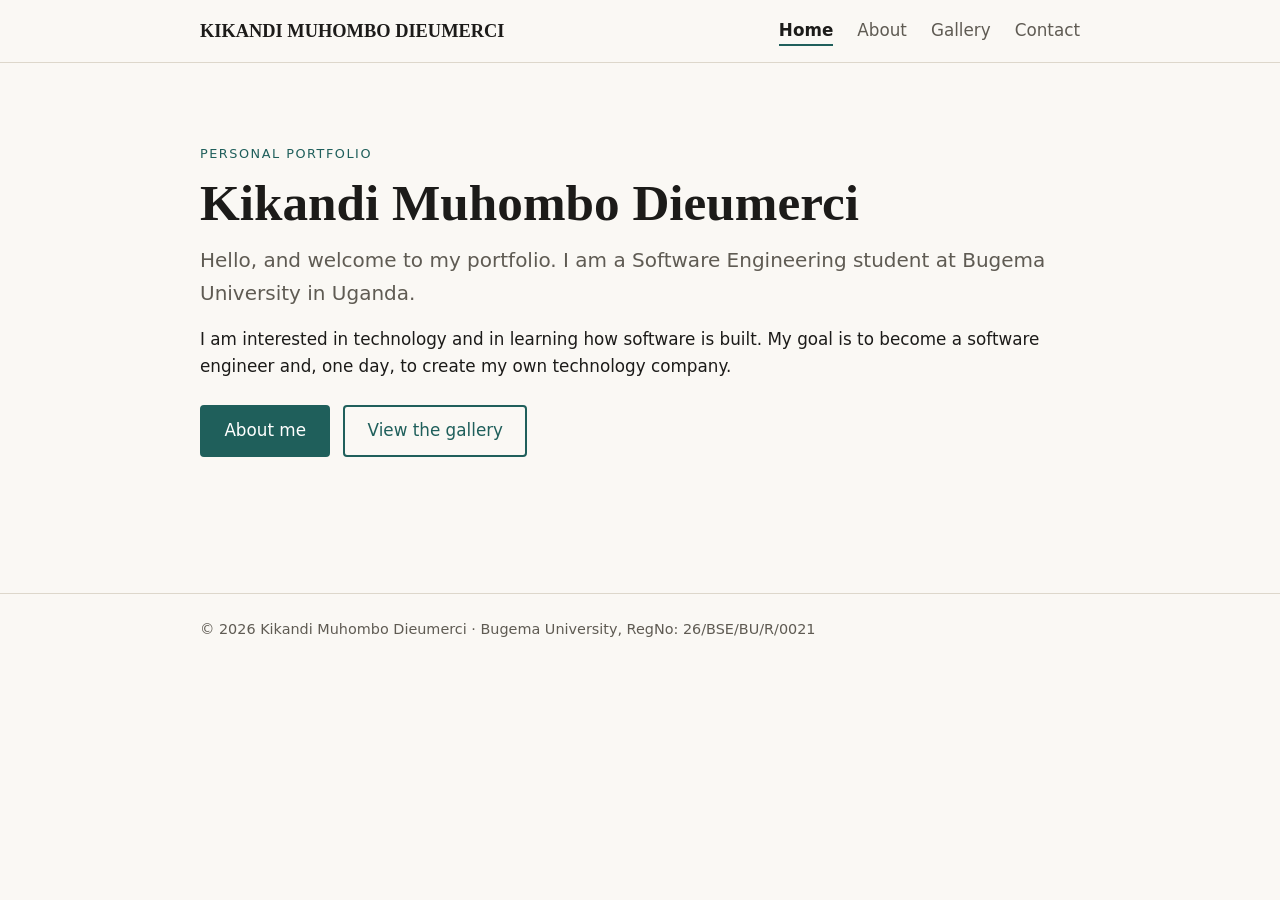
<file: index.html>
<!DOCTYPE html>
<html lang="en">
<head>
  <meta charset="UTF-8">
  <meta name="viewport" content="width=device-width, initial-scale=1">
  <meta name="author" content="Kikandi Muhombo Dieumerci">
  <meta name="description" content="Portfolio of Kikandi Muhombo Dieumerci, Software Engineering student at Bugema University, Uganda.">
  <title>Home | Kikandi Muhombo Dieumerci</title>
  <link rel="stylesheet" href="style.css">
</head>
<body>
  <a class="skip-link" href="#main">Skip to content</a>

  <header class="site-header">
    <div class="container nav-bar">
      <a class="brand" href="index.html">KIKANDI MUHOMBO DIEUMERCI</a>
      <nav aria-label="Main navigation">
        <ul>
          <li><a href="index.html" class="active" aria-current="page">Home</a></li>
          <li><a href="about.html">About</a></li>
          <li><a href="gallery.html">Gallery</a></li>
          <li><a href="contact.html">Contact</a></li>
        </ul>
      </nav>
    </div>
  </header>

  <main id="main" class="container">
    <section class="hero">
      <p class="eyebrow">Personal portfolio</p>
      <h1>Kikandi Muhombo Dieumerci</h1>
      <p class="lead">
        Hello, and welcome to my portfolio. I am a Software Engineering student
        at Bugema University in Uganda.
      </p>
      <p>
        I am interested in technology and in learning how software is built.
        My goal is to become a software engineer and, one day, to create my
        own technology company.
      </p>
      <p class="actions">
        <a class="btn" href="about.html">About me</a>
        <a class="btn btn-outline" href="gallery.html">View the gallery</a>
      </p>
    </section>
  </main>

  <footer class="site-footer">
    <div class="container"> 
      <p>&copy; 2026 Kikandi Muhombo Dieumerci &middot; Bugema University, RegNo: 26/BSE/BU/R/0021</p>
    </div>
  </footer>
</body>
</html>
</file>
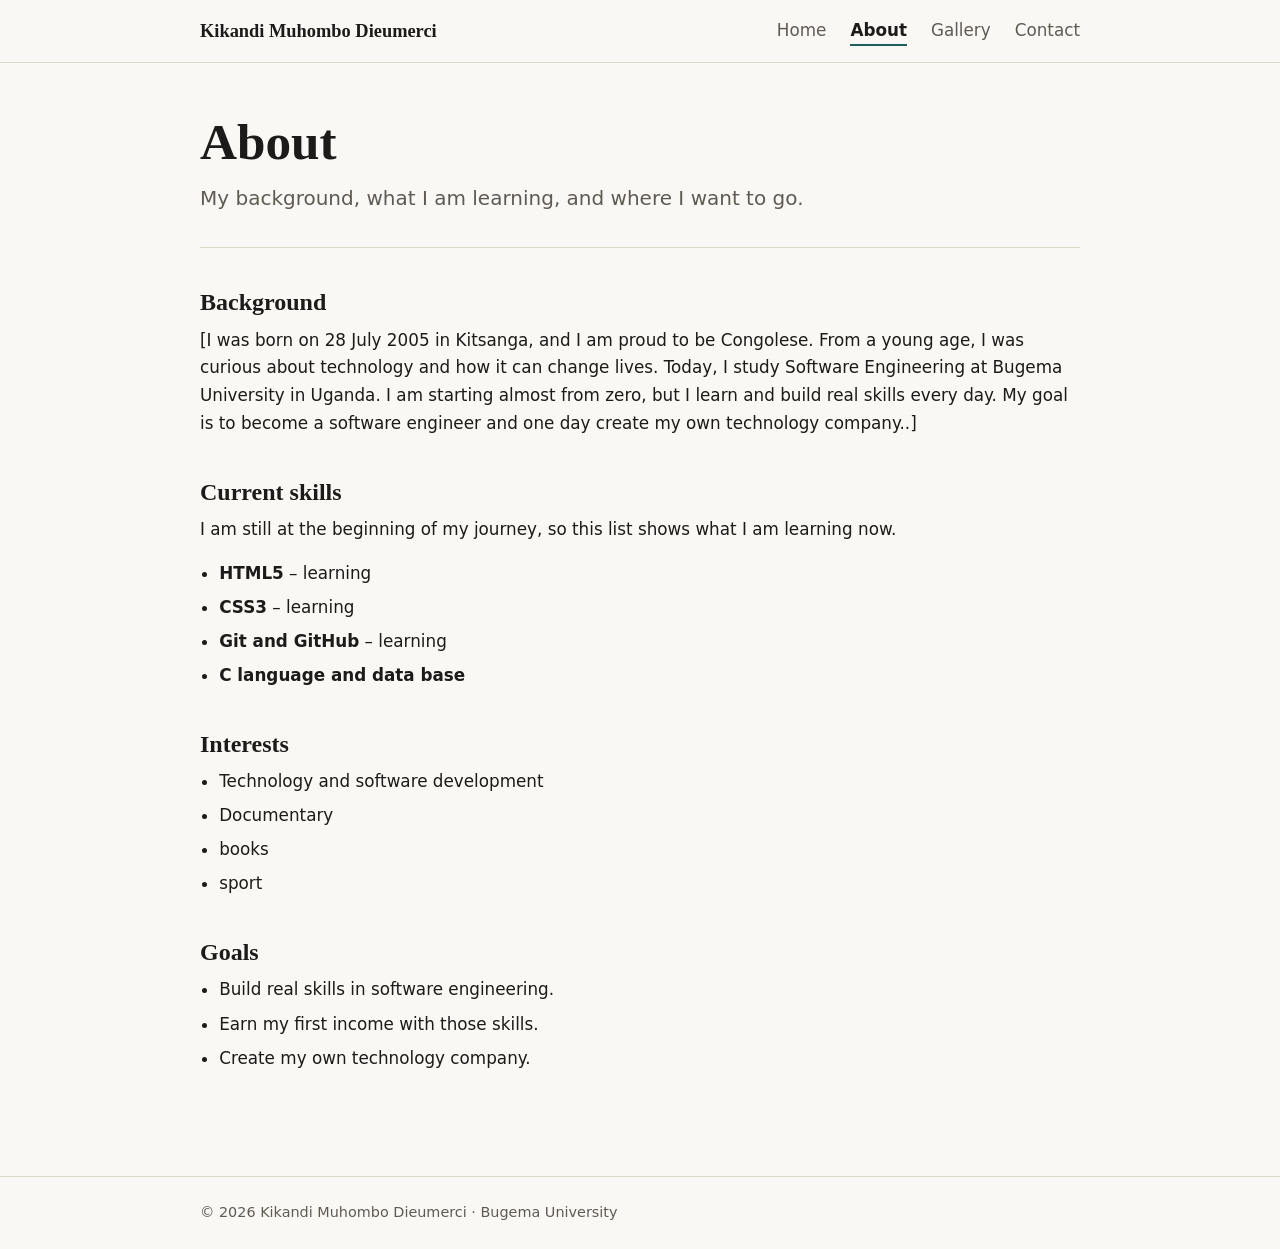
<file: about.html>
<!DOCTYPE html>
<html lang="en">
<head>
  <meta charset="UTF-8">
  <meta name="viewport" content="width=device-width, initial-scale=1">
  <meta name="author" content="Kikandi Muhombo Dieumerci">
  <meta name="description" content="Background, current skills, interests and goals of Kikandi Muhombo Dieumerci.">
  <title>About | Kikandi Muhombo Dieumerci</title>
  <link rel="stylesheet" href="style.css">
</head>
<body>
  <a class="skip-link" href="#main">Skip to content</a>

  <header class="site-header">
    <div class="container nav-bar">
      <a class="brand" href="index.html">Kikandi Muhombo Dieumerci</a>
      <nav aria-label="Main navigation">
        <ul>
          <li><a href="index.html">Home</a></li>
          <li><a href="about.html" class="active" aria-current="page">About</a></li>
          <li><a href="gallery.html">Gallery</a></li>
          <li><a href="contact.html">Contact</a></li>
        </ul>
      </nav>
    </div>
  </header>

  <main id="main" class="container">
    <section class="page-title">
      <h1>About</h1>
      <p class="lead">My background, what I am learning, and where I want to go.</p>
    </section>

    <section>
      <h2>Background</h2>
      <p>
        [I was born on 28 July 2005 in Kitsanga, and I am proud to be Congolese.
From a young age, I was curious about technology and how it can change lives.
Today, I study Software Engineering at Bugema University in Uganda.
I am starting almost from zero, but I learn and build real skills every day.
My goal is to become a software engineer and one day create my own technology company..]
      </p>
    </section>

    <section>
      <h2>Current skills</h2>
      <p>I am still at the beginning of my journey, so this list shows what I am learning now.</p>
      <ul class="plain-list">
        <li><strong>HTML5</strong> &ndash; learning</li>
        <li><strong>CSS3</strong> &ndash; learning</li>
        <li><strong>Git and GitHub</strong> &ndash; learning</li>
        <li><strong>C language and data base</strong></li>
      </ul>
    </section>

    <section>
      <h2>Interests</h2>
      <ul class="plain-list">
        <li>Technology and software development</li>
        <li>Documentary</li>
        <li>books</li>
        <li>sport</li>
        
      </ul>
    </section>

    <section>
      <h2>Goals</h2>
      <ul class="plain-list">
        <li>Build real skills in software engineering.</li>
        <li>Earn my first income with those skills.</li>
        <li>Create my own technology company.</li>
      </ul>
    </section>
  </main>

  <footer class="site-footer">
    <div class="container">
      <p>&copy; 2026 Kikandi Muhombo Dieumerci &middot; Bugema University</p>
    </div>
  </footer>
</body>
</html>
</file>
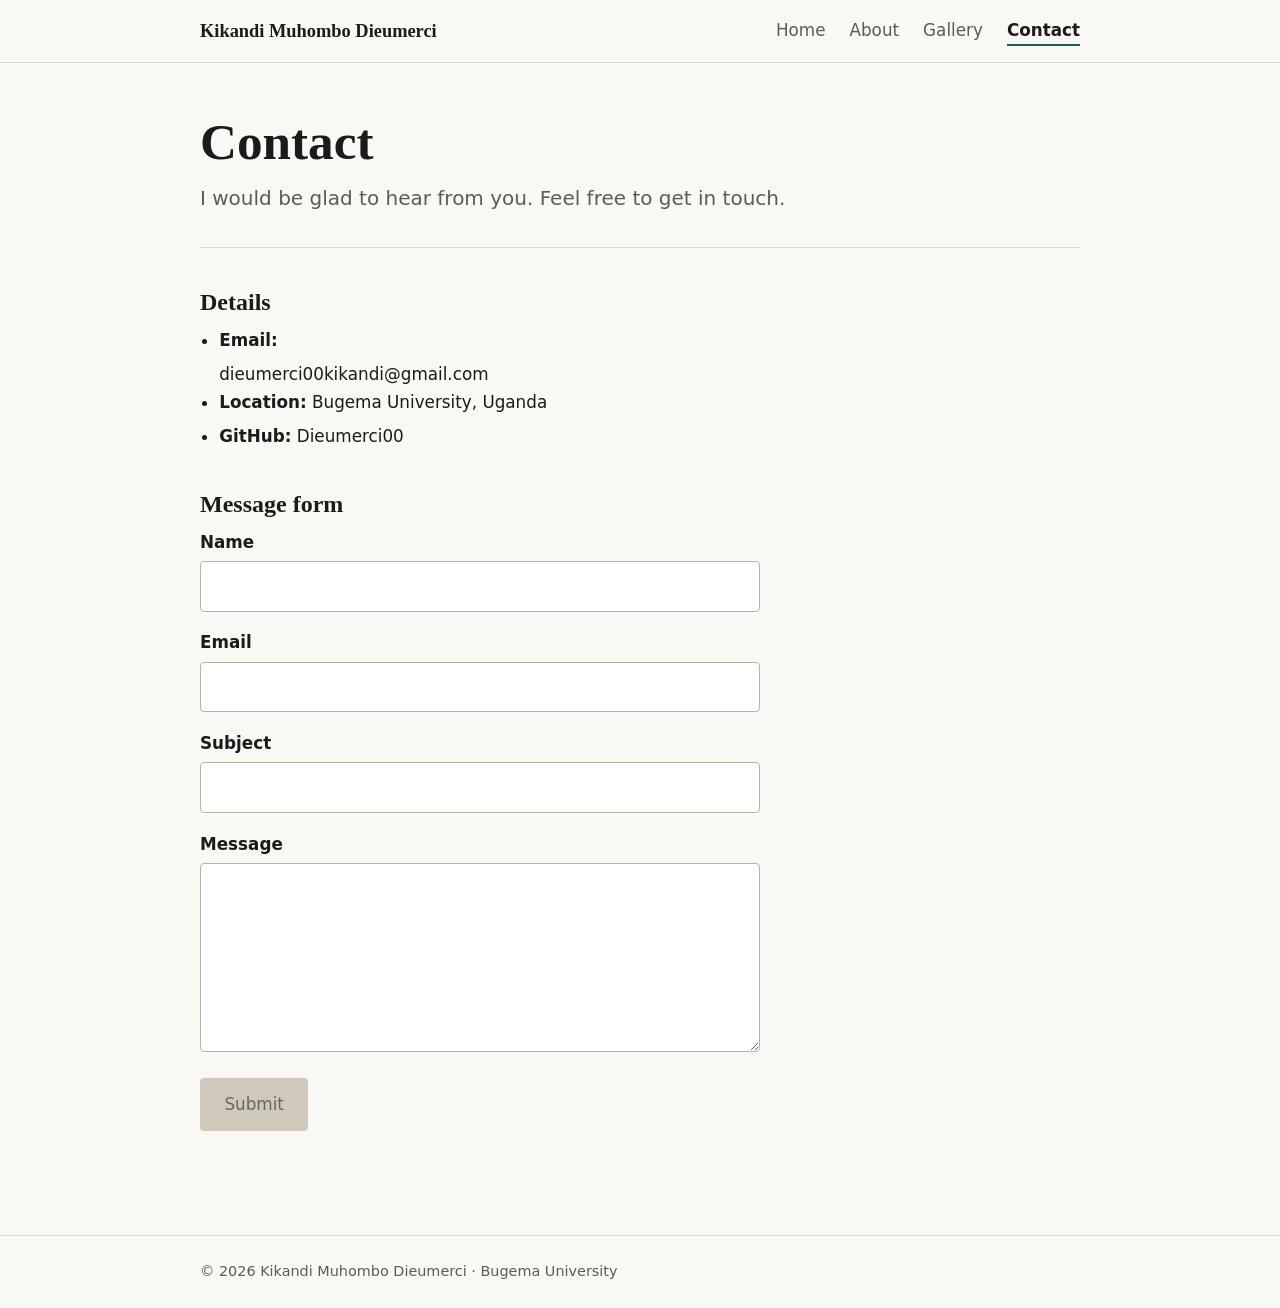
<file: contact.html>
<!DOCTYPE html>
<html lang="en">
<head>
  <meta charset="UTF-8">
  <meta name="viewport" content="width=device-width, initial-scale=1">
  <meta name="author" content="Kikandi Muhombo Dieumerci">
  <meta name="description" content="Contact Kikandi Muhombo Dieumerci.">
  <title>Contact | Kikandi Muhombo Dieumerci</title>
  <link rel="stylesheet" href="style.css">
</head>
<body>
  <a class="skip-link" href="#main">Skip to content</a>

  <header class="site-header">
    <div class="container nav-bar">
      <a class="brand" href="index.html">Kikandi Muhombo Dieumerci</a>
      <nav aria-label="Main navigation">
        <ul>
          <li><a href="index.html">Home</a></li>
          <li><a href="about.html">About</a></li>
          <li><a href="gallery.html">Gallery</a></li>
          <li><a href="contact.html" class="active" aria-current="page">Contact</a></li>
        </ul>
      </nav>
    </div>
  </header>

  <main id="main" class="container">
    <section class="page-title">
      <h1>Contact</h1>
      <p class="lead">I would be glad to hear from you. Feel free to get in touch.</p>
    </section>

    <section>
      <h2>Details</h2>
      <ul class="plain-list">
        <li><strong>Email:</strong> </li>dieumerci00kikandi@gmail.com
        <li><strong>Location:</strong> Bugema University, Uganda</li>
        <li><strong>GitHub:</strong> Dieumerci00</li>
      </ul>
    </section>

    <section>
      <h2>Message form</h2>
      
      <form class="form">
        <div class="field">
          <label for="name">Name</label>
          <input type="text" id="name" name="name" autocomplete="name">
        </div>
        <div class="field">
          <label for="email">Email</label>
          <input type="email" id="email" name="email" autocomplete="email">
        </div>
        <div class="field">
          <label for="subject">Subject</label>
          <input type="text" id="subject" name="subject">
        </div>
        <div class="field">
          <label for="message">Message</label>
          <textarea id="message" name="message" rows="6"></textarea>
        </div>
        <button type="submit" class="btn" disabled>Submit</button>
      </form>
    </section>
  </main>

  <footer class="site-footer">
    <div class="container">
      <p>&copy; 2026 Kikandi Muhombo Dieumerci &middot; Bugema University</p>
    </div>
  </footer>
</body>
</html>
</file>
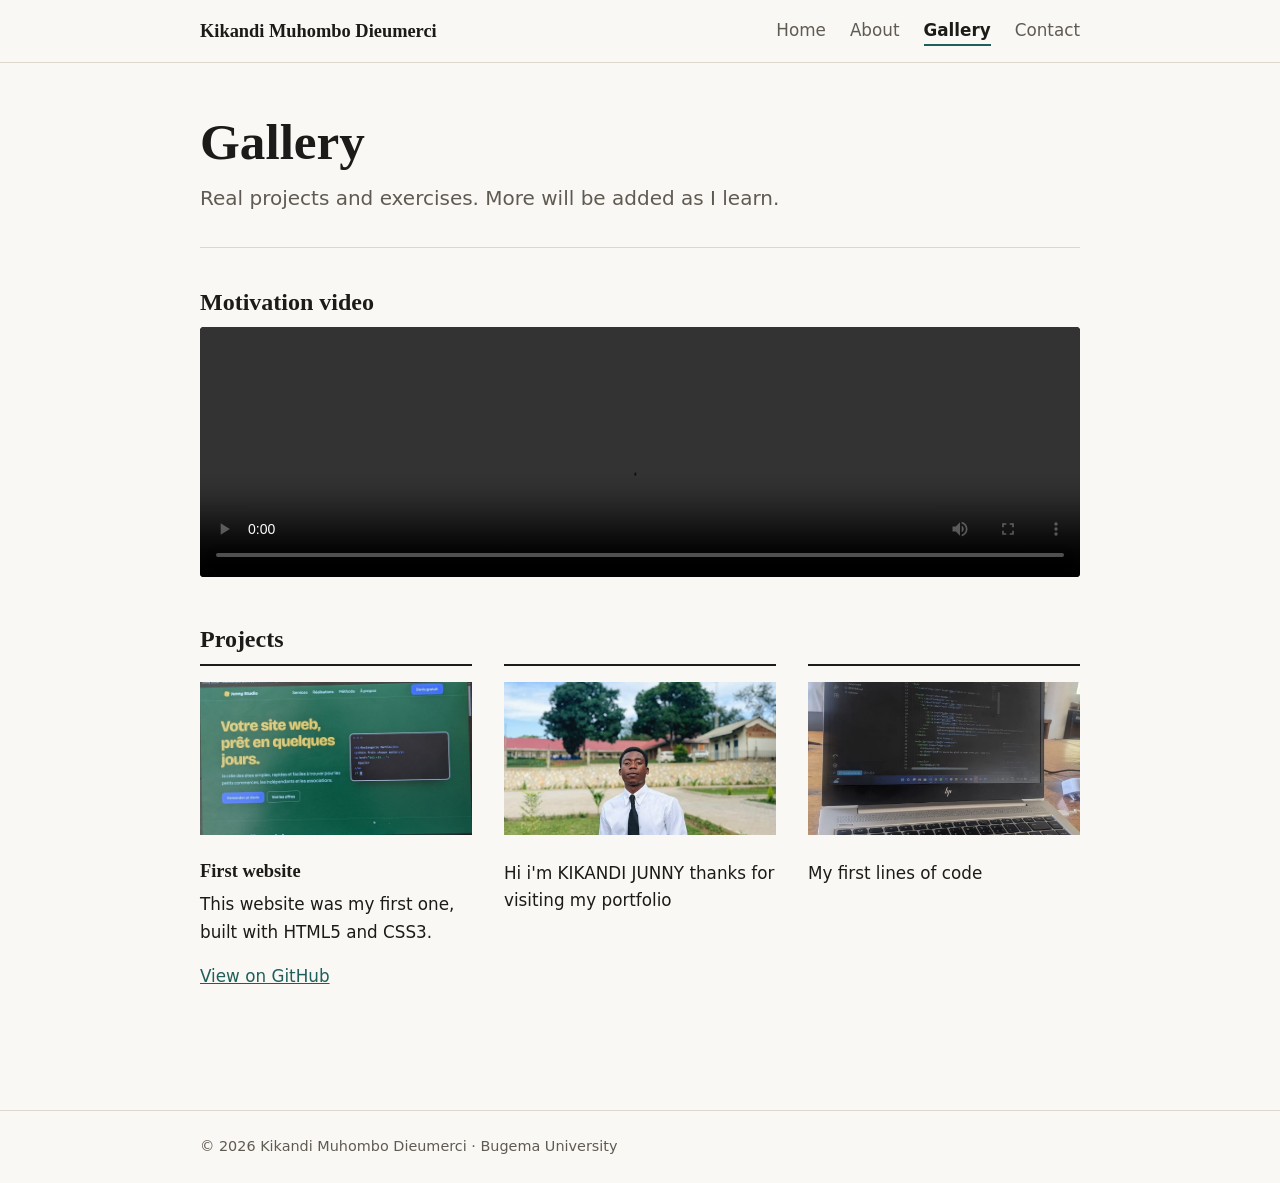
<file: gallery.html>
<!DOCTYPE html>
<html lang="en">
<head>
  <meta charset="UTF-8">
  <meta name="viewport" content="width=device-width, initial-scale=1">
  <meta name="author" content="Kikandi Muhombo Dieumerci">
  <meta name="description" content="Projects, exercises and motivation video by Kikandi Muhombo Dieumerci.">
  <title>Gallery | Kikandi Muhombo Dieumerci</title>
  <link rel="stylesheet" href="style.css">
</head>
<body>
  <a class="skip-link" href="#main">Skip to content</a>

  <header class="site-header">
    <div class="container nav-bar">
      <a class="brand" href="index.html">Kikandi Muhombo Dieumerci</a>
      <nav aria-label="Main navigation">
        <ul>
          <li><a href="index.html">Home</a></li>
          <li><a href="about.html">About</a></li>
          <li><a href="gallery.html" class="active" aria-current="page">Gallery</a></li>
          <li><a href="contact.html">Contact</a></li>
        </ul>
      </nav>
    </div>
  </header>

  <main id="main" class="container">
    <section class="page-title">
      <h1>Gallery</h1>
      <p class="lead">Real projects and exercises. More will be added as I learn.</p>
    </section>

    <section>
      <h2>Motivation video</h2>
      <video class="video" controls preload="metadata">
        <source src="images/motivation.mp4" type="video/mp4">
      </video>
    </section>

    <section>
      <h2>Projects</h2>
      <div class="grid">

        <article class="project">
          <img src="images/image1.jpeg" alt="">
          <h3>First website</h3>
          <p>This website was my first one, built with HTML5 and CSS3.</p>
          <p><a href="https://github.com/YOUR-USERNAME/YOUR-REPOSITORY">View on GitHub</a></p>
        </article>

        <article class="project">
          <img src="images/image3.jpeg" alt="">
          <p>Hi i'm KIKANDI JUNNY thanks for visiting my portfolio</p>
        </article>

        <article class="project">
          <img src="images/image2.jpeg" alt="">
          <p>My first lines of code</p>
        </article>

      </div>
    </section>
  </main>

  <footer class="site-footer">
    <div class="container">
      <p>&copy; 2026 Kikandi Muhombo Dieumerci &middot; Bugema University</p>
    </div>
  </footer>
</body>
</html>
</file>
<file: style.css>
/* ===== 1. Variables (change the colors here) ===== */
:root {
  --bg: #faf8f4;
  --ink: #1c1b19;
  --muted: #5f5b53;
  --line: #ddd7cb;
  --accent: #1f5f5b;
  --accent-dark: #17433f;
  --serif: Georgia, "Times New Roman", serif;
  --sans: system-ui, -apple-system, "Segoe UI", Roboto, Arial, sans-serif;
}

/* ===== 2. Base ===== */
*, *::before, *::after { box-sizing: border-box; }
html { scroll-behavior: smooth; }
body {
  margin: 0;
  background: var(--bg);
  color: var(--ink);
  font-family: var(--sans);
  font-size: 1.05rem;
  line-height: 1.65;
}
h1, h2, h3 { font-family: var(--serif); line-height: 1.2; margin: 0 0 0.6rem; }
h1 { font-size: clamp(2rem, 6vw, 3.2rem); }
h2 { font-size: 1.5rem; }
h3 { font-size: 1.15rem; }
p { margin: 0 0 1rem; }
a { color: var(--accent); }
a:hover { color: var(--accent-dark); }
a:focus-visible, button:focus-visible, input:focus-visible, textarea:focus-visible {
  outline: 3px solid var(--accent);
  outline-offset: 2px;
}
code { background: #eee9de; padding: 0 0.3em; border-radius: 3px; }

.container { width: min(100% - 2.5rem, 880px); margin-inline: auto; }

/* ===== 3. Header and navigation ===== */
.skip-link { position: absolute; left: -999px; }
.skip-link:focus { left: 1rem; top: 1rem; background: #fff; padding: 0.5rem 1rem; z-index: 10; }

.site-header { border-bottom: 1px solid var(--line); }
.nav-bar {
  display: flex;
  align-items: center;
  justify-content: space-between;
  flex-wrap: wrap;
  gap: 0.5rem 2rem;
  padding: 1rem 0;
}
.brand {
  font-family: var(--serif);
  font-weight: 700;
  font-size: 1.15rem;
  color: var(--ink);
  text-decoration: none;
}
nav ul { list-style: none; margin: 0; padding: 0; display: flex; gap: 1.5rem; }
nav a {
  color: var(--muted);
  text-decoration: none;
  padding: 0.25rem 0;
  border-bottom: 2px solid transparent;
}
nav a:hover { color: var(--ink); }
nav a.active { color: var(--ink); border-bottom-color: var(--accent); font-weight: 600; }

/* ===== 4. Page content ===== */
main { padding: 3rem 0 4rem; }
section { margin-bottom: 2.5rem; }
.hero { padding: 2rem 0 1rem; }
.page-title { padding-bottom: 1rem; border-bottom: 1px solid var(--line); }
.eyebrow { text-transform: uppercase; letter-spacing: 0.12em; font-size: 0.8rem; color: var(--accent); margin-bottom: 0.5rem; }
.lead { font-size: 1.25rem; color: var(--muted); }
.note { font-size: 0.95rem; color: var(--muted); }
.plain-list { margin: 0; padding-left: 1.2rem; }
.plain-list li { margin-bottom: 0.4rem; }

/* Buttons */
.actions { display: flex; flex-wrap: wrap; gap: 0.8rem; margin-top: 1.5rem; }
.btn {
  display: inline-block;
  padding: 0.65rem 1.4rem;
  background: var(--accent);
  color: #fff;
  border: 2px solid var(--accent);
  border-radius: 4px;
  font: inherit;
  text-decoration: none;
  cursor: pointer;
}
.btn:hover { background: var(--accent-dark); border-color: var(--accent-dark); color: #fff; }
.btn-outline { background: transparent; color: var(--accent); }
.btn:disabled { background: #cfc9bc; border-color: #cfc9bc; color: #6b665b; cursor: not-allowed; }

/* ===== 5. Gallery ===== */
.video { width: 100%; height: 250px; background: #000; border-radius: 4px; }
.grid { display: grid; grid-template-columns: repeat(auto-fit, minmax(240px, 1fr)); gap: 2rem; }
.project { border-top: 2px solid var(--ink); padding-top: 1rem; }
.shot, .project img {
  width: 100%;
  aspect-ratio: 16 / 9;
  object-fit: cover;
  margin-bottom: 1rem;
}
.shot {
  display: flex;
  align-items: center;
  justify-content: center;
  border: 2px dashed var(--line);
  color: var(--muted);
  font-size: 0.9rem;
}

/* ===== 6. Contact form ===== */
.form { max-width: 560px; }
.field { margin-bottom: 1.1rem; }
label { display: block; font-weight: 600; margin-bottom: 0.3rem; }
input, textarea {
  width: 100%;
  padding: 0.65rem 0.8rem;
  font: inherit;
  color: var(--ink);
  background: #fff;
  border: 1px solid #b9b2a3;
  border-radius: 4px;
}

/* ===== 7. Footer ===== */
.site-footer { border-top: 1px solid var(--line); padding: 1.5rem 0; color: var(--muted); font-size: 0.9rem; }
.site-footer p { margin: 0; }

/* ===== 8. Responsive ===== */
@media (max-width: 640px) {
  body { font-size: 1rem; }
  .nav-bar { flex-direction: column; align-items: flex-start; }
  nav ul { gap: 1.1rem; flex-wrap: wrap; }
  main { padding: 2rem 0 3rem; }
  .lead { font-size: 1.1rem; }
  .btn { width: 100%; text-align: center; }
}
@media (min-width: 641px) and (max-width: 900px) {
  .container { width: min(100% - 3rem, 760px); }
}
</file>
